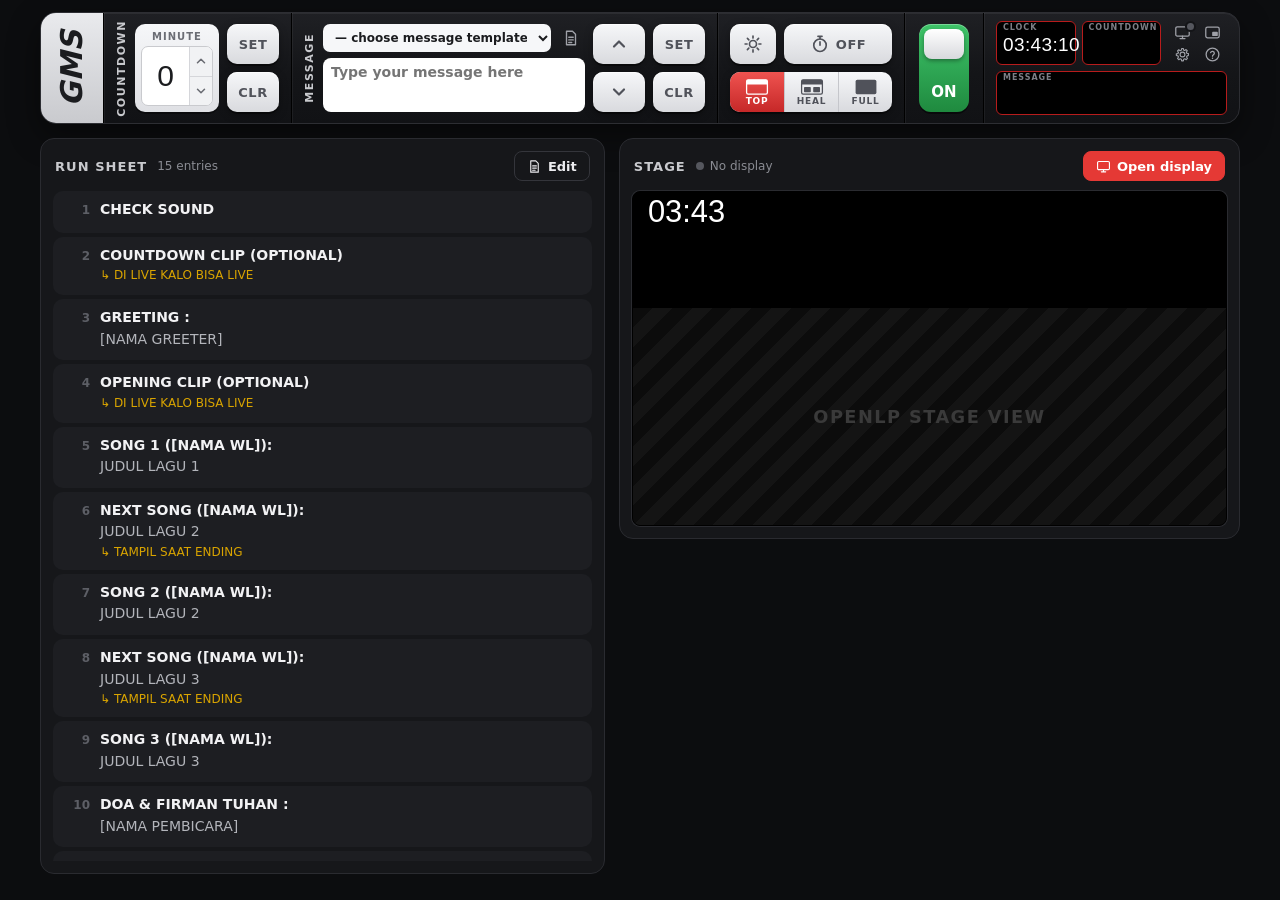
<file: app/index.html>
<!doctype html>
<html lang="en">
<head>
<meta charset="utf-8">
<meta name="viewport" content="width=device-width, initial-scale=1">
<!-- Lock-down: only this site's own scripts/styles; network only to OpenLP on this computer -->
<meta http-equiv="Content-Security-Policy" content="default-src 'none'; script-src 'self'; style-src 'self'; img-src 'self' data:; font-src 'self'; manifest-src 'self'; worker-src 'self'; connect-src 'self' http://localhost:* http://127.0.0.1:*; frame-src 'self'; base-uri 'none'; form-action 'none'; object-src 'none'">
<meta name="referrer" content="no-referrer">
<title>GMS Teleprompter</title>
<meta name="theme-color" content="#111214">
<link rel="icon" href="icons/icon.svg" type="image/svg+xml">
<link rel="apple-touch-icon" href="icons/icon-192.png">
<link rel="manifest" href="manifest.webmanifest">
<link rel="stylesheet" href="css/control.css?v=1.2">
</head>
<body>

<svg class="sprite" width="0" height="0" aria-hidden="true">
  <symbol id="i-sun" viewBox="0 0 24 24"><circle cx="12" cy="12" r="4.2" fill="none" stroke="currentColor" stroke-width="2"/><g stroke="currentColor" stroke-width="2" stroke-linecap="round"><path d="M12 2.5v2.4M12 19.1v2.4M2.5 12h2.4M19.1 12h2.4M5.3 5.3l1.7 1.7M17 17l1.7 1.7M5.3 18.7 7 17M17 7l1.7-1.7"/></g></symbol>
  <symbol id="i-watch" viewBox="0 0 24 24"><circle cx="12" cy="13.5" r="7.5" fill="none" stroke="currentColor" stroke-width="2"/><path d="M12 13.5V9.5M9.5 2.8h5M12 2.8V6" stroke="currentColor" stroke-width="2" stroke-linecap="round"/></symbol>
  <symbol id="i-doc" viewBox="0 0 24 24"><path d="M6 3h8l4 4v14H6z" fill="none" stroke="currentColor" stroke-width="1.8" stroke-linejoin="round"/><path d="M9 11h6M9 14.5h6M9 18h4" stroke="currentColor" stroke-width="1.8" stroke-linecap="round"/></symbol>
  <symbol id="i-gear" viewBox="0 0 24 24"><path d="M12 8.6a3.4 3.4 0 1 0 0 6.8 3.4 3.4 0 0 0 0-6.8Zm8.4 4.6v-2.4l-2.3-.5a6.6 6.6 0 0 0-.7-1.6l1.3-2-1.7-1.7-2 1.3a6.6 6.6 0 0 0-1.6-.7L13.2 3.6h-2.4l-.5 2.3a6.6 6.6 0 0 0-1.6.7l-2-1.3L5 7l1.3 2a6.6 6.6 0 0 0-.7 1.6l-2.3.5v2.4l2.3.5c.2.6.4 1.1.7 1.6L5 17.6 6.7 19.3l2-1.3c.5.3 1 .5 1.6.7l.5 2.3h2.4l.5-2.3c.6-.2 1.1-.4 1.6-.7l2 1.3 1.7-1.7-1.3-2c.3-.5.5-1 .7-1.6Z" fill="none" stroke="currentColor" stroke-width="1.6" stroke-linejoin="round"/></symbol>
  <symbol id="i-float" viewBox="0 0 24 24"><rect x="2.5" y="4.5" width="19" height="15" rx="2.5" fill="none" stroke="currentColor" stroke-width="1.8"/><rect x="11.5" y="11" width="8" height="6" rx="1.2" fill="currentColor"/></symbol>
  <symbol id="i-screen" viewBox="0 0 24 24"><rect x="2.5" y="4" width="19" height="13" rx="2" fill="none" stroke="currentColor" stroke-width="1.8"/><path d="M8.5 20.5h7M12 17v3.5" stroke="currentColor" stroke-width="1.8" stroke-linecap="round"/></symbol>
  <symbol id="i-up" viewBox="0 0 24 24"><path d="M6 15l6-6 6 6" fill="none" stroke="currentColor" stroke-width="2.6" stroke-linecap="round" stroke-linejoin="round"/></symbol>
  <symbol id="i-down" viewBox="0 0 24 24"><path d="M6 9l6 6 6-6" fill="none" stroke="currentColor" stroke-width="2.6" stroke-linecap="round" stroke-linejoin="round"/></symbol>
  <symbol id="i-top" viewBox="0 0 28 20"><rect x="1" y="1" width="26" height="18" rx="2" fill="none" stroke="currentColor" stroke-width="1.6"/><rect x="1" y="1" width="26" height="6" rx="1.5" fill="currentColor"/></symbol>
  <symbol id="i-heal" viewBox="0 0 28 20"><rect x="1" y="1" width="26" height="18" rx="2" fill="none" stroke="currentColor" stroke-width="1.6"/><rect x="1" y="1" width="26" height="6" rx="1.5" fill="currentColor"/><rect x="4" y="10" width="8.5" height="6.5" rx="1" fill="currentColor"/><rect x="15.5" y="10" width="8.5" height="6.5" rx="1" fill="currentColor"/></symbol>
  <symbol id="i-full" viewBox="0 0 28 20"><rect x="1" y="1" width="26" height="18" rx="2" fill="currentColor"/></symbol>
  <symbol id="i-play" viewBox="0 0 24 24"><path d="M8 5.5v13l10.5-6.5z" fill="currentColor"/></symbol>
  <symbol id="i-check" viewBox="0 0 24 24"><path d="M5 12.5l4.5 4.5L19 7.5" fill="none" stroke="currentColor" stroke-width="2.6" stroke-linecap="round" stroke-linejoin="round"/></symbol>
  <symbol id="i-help" viewBox="0 0 24 24"><circle cx="12" cy="12" r="9" fill="none" stroke="currentColor" stroke-width="1.8"/><path d="M9.4 9.3a2.7 2.7 0 0 1 5.2 1c0 1.8-2.6 2.3-2.6 4" fill="none" stroke="currentColor" stroke-width="1.8" stroke-linecap="round" stroke-linejoin="round"/><circle cx="12" cy="17.4" r="1.1" fill="currentColor"/></symbol>
</svg>

<div id="stripHome">
  <div id="strip" class="strip">
    <div class="logo"><span>GMS</span></div>

    <section class="sec sec-cd">
      <div class="vlabel">COUNTDOWN</div>
      <div class="minute">
        <label for="minutes">MINUTE</label>
        <div class="spin">
          <input id="minutes" type="number" inputmode="numeric" min="0" max="999" step="1" value="0" title="Set minute">
          <div class="arrows">
            <button type="button" id="minUp" tabindex="-1" aria-label="More"><svg><use href="#i-up"/></svg></button>
            <button type="button" id="minDown" tabindex="-1" aria-label="Less"><svg><use href="#i-down"/></svg></button>
          </div>
        </div>
      </div>
      <div class="col">
        <button type="button" class="key" id="cdSet" title="Start countdown">SET</button>
        <button type="button" class="key" id="cdClr" title="Clear countdown">CLR</button>
      </div>
    </section>

    <section class="sec sec-msg">
      <div class="vlabel">MESSAGE</div>
      <div class="msgcol">
        <div class="tplrow">
          <select id="tpl" title="Choose message template"></select>
          <button type="button" class="icon" id="editTpl" title="Edit message template"><svg><use href="#i-doc"/></svg></button>
        </div>
        <textarea id="msgInput" rows="2" spellcheck="false" placeholder="Type your message here" title="⌘↵ to set"></textarea>
      </div>
      <div class="col">
        <button type="button" class="key" id="prev" title="Previous entry (⌘↑)"><svg><use href="#i-up"/></svg></button>
        <button type="button" class="key" id="next" title="Next entry (⌘↓)"><svg><use href="#i-down"/></svg></button>
      </div>
      <div class="col">
        <button type="button" class="key" id="msgSet" title="Show message on stage (⌘↵)">SET</button>
        <button type="button" class="key" id="msgClr" title="Clear message">CLR</button>
      </div>
    </section>

    <section class="sec sec-tools">
      <div class="toolrow">
        <button type="button" class="key sq" id="blink" title="Blink the stage screen"><svg><use href="#i-sun"/></svg></button>
        <button type="button" class="key wide" id="ct" title="Big countdown (CT)"><svg><use href="#i-watch"/></svg><b id="ctState">OFF</b></button>
      </div>
      <div class="seg" role="radiogroup" aria-label="Display layout">
        <button type="button" data-mode="top" role="radio"><svg><use href="#i-top"/></svg><span>TOP</span></button>
        <button type="button" data-mode="heal" role="radio"><svg><use href="#i-heal"/></svg><span>HEAL</span></button>
        <button type="button" data-mode="full" role="radio"><svg><use href="#i-full"/></svg><span>FULL</span></button>
      </div>
    </section>

    <section class="sec sec-power">
      <button type="button" id="power" class="power on" title="Display on / off"><span class="knob"></span><b>ON</b></button>
    </section>

    <section class="sec sec-pv">
      <div class="pvrow">
        <div class="pv"><i>CLOCK</i><span id="pvClock">00:00:00</span></div>
        <div class="pv"><i>COUNTDOWN</i><span id="pvCd"></span></div>
        <div class="pvicons">
          <button type="button" class="icon" id="openDisplay" title="Open stage display"><svg><use href="#i-screen"/></svg><span class="dot" id="dispDot"></span></button>
          <button type="button" class="icon" id="floatBtn" title="Float this strip on top of other apps"><svg><use href="#i-float"/></svg></button>
          <button type="button" class="icon" id="settingsBtn" title="Settings"><svg><use href="#i-gear"/></svg></button>
          <button type="button" class="icon" id="helpBtn" title="Help: show lyrics from OpenLP or ProPresenter" aria-haspopup="dialog"><svg><use href="#i-help"/></svg></button>
        </div>
      </div>
      <div class="pv pv-msg"><i>MESSAGE</i><span id="pvMsg1"></span><span id="pvMsg2"></span></div>
    </section>
  </div>
  <div id="stripGhost" hidden>
    <span>Control strip is floating</span>
    <button type="button" id="unfloat" class="btn">Bring back</button>
  </div>
</div>

<main class="below">
  <section class="card run">
    <header>
      <h2>Run sheet</h2>
      <span class="muted" id="runCount"></span>
      <button type="button" class="btn ghost" id="editTpl2"><svg><use href="#i-doc"/></svg>Edit</button>
    </header>
    <ol id="runList"></ol>
  </section>

  <section class="side">
    <section class="card stagecard">
      <header>
        <h2>Stage</h2>
        <span class="status" id="dispStatus">No display</span>
        <button type="button" class="btn red" id="openDisplay2"><svg><use href="#i-screen"/></svg>Open display</button>
      </header>
      <div class="pvframe" id="pvFrame"><iframe id="stagePreview" src="display.html?preview" title="Stage preview" tabindex="-1"></iframe></div>
      <p class="hint" id="olpStatus"></p>
    </section>

    <section class="card healcard" id="healCard" hidden>
      <header>
        <h2>Healing queue</h2>
        <button type="button" class="btn red" id="healUpdate"><svg><use href="#i-check"/></svg>Update</button>
      </header>
      <div class="healgrid">
        <div>
          <div class="healhead"><b>Left</b><span>( B )</span><em id="healLCount">0</em></div>
          <textarea id="healL" spellcheck="false" placeholder="One name per line"></textarea>
          <button type="button" class="btn ghost" id="healLNext">Next ▸</button>
        </div>
        <div>
          <div class="healhead"><b>Right</b><span>( A )</span><em id="healRCount">0</em></div>
          <textarea id="healR" spellcheck="false" placeholder="One name per line"></textarea>
          <button type="button" class="btn ghost" id="healRNext">Next ▸</button>
        </div>
      </div>
      <p class="hint">Topmost name on each list is shown on the stage.</p>
    </section>
  </section>
</main>

<!-- Settings -->
<dialog id="settingsDlg" class="dlg">
  <form method="dialog" id="settingsForm">
    <header><h2>Settings</h2><button class="x" value="cancel" aria-label="Close">×</button></header>
    <div class="dlgbody">
      <fieldset>
        <legend>Stage screen</legend>
        <div class="row2">
          <select name="stageScreen" id="stageScreen"><option value="">Auto (the other screen)</option></select>
          <button type="button" class="btn ghost" id="detectScreens">Detect</button>
        </div>
      </fieldset>
      <fieldset>
        <legend>OpenLP stage view</legend>
        <label class="chk"><input type="checkbox" name="openlpEnabled"> Show under the teleprompter</label>
        <input name="openlpUrl" type="url" placeholder="http://localhost:4316/stage">
        <div class="row2">
          <select name="openlpPlacement">
            <option value="below">Below the TOP bar</option>
            <option value="behind">Behind the TOP bar</option>
          </select>
          <button type="button" class="btn ghost" id="reloadOlp">Reload</button>
        </div>
      </fieldset>
      <div class="cols">
        <fieldset>
          <legend>Normal mode <small>TOP · HEAL · CT</small></legend>
          <label>Width <input name="normalWidth" type="number" min="600" max="9999"></label>
          <label>Height <input name="normalHeight" type="number" min="50" max="9999"></label>
          <label>Clock size <input name="normalClockSize" type="number" min="1" max="500"></label>
          <label>Countdown size <input name="normalCountdownSize" type="number" min="1" max="500"></label>
          <label>Message size <input name="normalMessageSize" type="number" min="1" max="500"></label>
          <label>Message align <select name="normalMessageAlign"><option value="center">Center</option><option value="left">Left</option><option value="right">Right</option></select></label>
        </fieldset>
        <fieldset>
          <legend>Fullscreen mode <small>FULL</small></legend>
          <label>Width <input name="fullWidth" type="number" min="600" max="9999"></label>
          <label>Height <input name="fullHeight" type="number" min="50" max="9999"></label>
          <label>Clock size <input name="fullClockSize" type="number" min="1" max="500"></label>
          <label>Countdown size <input name="fullCountdownSize" type="number" min="1" max="500"></label>
          <label>Message size <input name="fullMessageSize" type="number" min="1" max="500"></label>
          <label>Message align <select name="fullMessageAlign"><option value="center">Center</option><option value="left">Left</option><option value="right">Right</option></select></label>
        </fieldset>
      </div>
      <fieldset>
        <legend>Healing queue titles</legend>
        <div class="row2"><input name="healLeftTitle" placeholder="LEFT - B"><input name="healRightTitle" placeholder="RIGHT - A"></div>
      </fieldset>
    </div>
    <footer>
      <span class="muted">Version <span id="ver"></span> · based on 5.4B</span>
      <button type="button" class="btn ghost" id="resetSettings">Reset to default</button>
      <button type="submit" class="btn red" value="save" id="saveSettings">Save</button>
    </footer>
  </form>
</dialog>

<!-- Template editor -->
<dialog id="tplDlg" class="dlg">
  <form method="dialog" id="tplForm">
    <header><h2>Message template</h2><button class="x" value="cancel" aria-label="Close">×</button></header>
    <div class="dlgbody">
      <p class="hint">Separate entries with blank lines · text after <code>--&gt;</code> is a note for the operator</p>
      <textarea id="tplText" spellcheck="false"></textarea>
    </div>
    <footer>
      <label class="btn ghost file">Import .txt<input type="file" id="tplImport" accept=".txt,text/plain" hidden></label>
      <button type="button" class="btn ghost" id="tplExport">Export .txt</button>
      <span class="spacer"></span>
      <button type="submit" class="btn red" value="save" id="tplSave">Save</button>
    </footer>
  </form>
</dialog>

<!-- Help: lyrics from OpenLP / ProPresenter -->
<dialog id="helpDlg" class="dlg help" aria-labelledby="helpTitle">
  <form method="dialog">
    <header><h2 id="helpTitle">Show lyrics under the teleprompter</h2><button class="x" value="cancel" aria-label="Close">×</button></header>
    <div class="tabs" role="tablist" aria-label="Lyrics software">
      <button type="button" role="tab" id="tab-openlp" aria-controls="panel-openlp" data-tab="openlp">OpenLP</button>
      <button type="button" role="tab" id="tab-propresenter" aria-controls="panel-propresenter" data-tab="propresenter">ProPresenter</button>
    </div>
    <div class="dlgbody">

      <section class="tabpanel" role="tabpanel" id="panel-openlp" aria-labelledby="tab-openlp">
        <p class="lead">OpenLP has its own web <b>stage view</b>. The stage display shows it underneath the teleprompter strip, so the lyrics follow OpenLP live with nothing extra to install.</p>
        <ol class="steps">
          <li>
            <h3>Turn on OpenLP's remote</h3>
            <p>In OpenLP, open <b>Settings › Configure OpenLP… › Remote Interface</b>. Note the <b>Stage view URL</b> (normally <code>http://localhost:4316/stage</code>).</p>
          </li>
          <li>
            <h3>Point the teleprompter at it</h3>
            <p>Open <b>Settings</b> (gear icon) › <b>OpenLP stage view</b>. Tick <b>Show under the teleprompter</b>, paste the URL, choose <b>Below</b> or <b>Behind the TOP bar</b>, then press <b>Save</b>.</p>
          </li>
          <li>
            <h3>Open the stage display</h3>
            <p>Click the screen icon (or <b>Open display</b>) and click the display once to go full screen. If Chrome asks to allow access to devices on your local network, choose <b>Allow</b>.</p>
          </li>
          <li>
            <h3>Check it</h3>
            <p>The Stage card shows <b>OpenLP stage view connected</b>. Put a song live in OpenLP; the lyric appears under the strip.</p>
          </li>
        </ol>
        <div class="note">
          <b>Run OpenLP on this same Mac.</b> The page is served over https, so the browser only lets it load OpenLP from <code>localhost</code>. An address like <code>http://192.168.x.x:4316</code> will be blocked.
        </div>
        <details>
          <summary>Not showing? / Change the lyric style</summary>
          <ul>
            <li><b>“Waiting for OpenLP…”</b>: make sure OpenLP is open and the port matches the one in Remote Interface. Then press <b>Reload</b> in Settings.</li>
            <li><b>Custom look</b>: in OpenLP choose <b>Tools › Open Data Folder</b>. Make a folder <code>stages/sm/</code> with <code>stage.html</code>, <code>stage.css</code> and <code>stage.js</code> (copy OpenLP's custom stage view sample). Then use <code>http://localhost:4316/stage/sm</code> as the URL. This lets you hide OpenLP's own clock and size the lyrics for the area under the strip.</li>
          </ul>
        </details>
        <div class="helpactions"><button type="button" class="btn red" id="helpToSettings"><svg><use href="#i-gear"/></svg>Open Settings</button></div>
      </section>

      <section class="tabpanel" role="tabpanel" id="panel-propresenter" aria-labelledby="tab-propresenter" hidden>
        <p class="lead">ProPresenter has no web stage view to embed, so it works the other way round: <b>ProPresenter's stage screen</b> shows the lyrics, and the teleprompter strip is brought into it as live video over <b>NDI</b>.</p>
        <ol class="steps">
          <li>
            <h3>Let ProPresenter draw the lyrics</h3>
            <p>Here, open <b>Settings</b> (gear icon) › <b>OpenLP stage view</b>, untick <b>Show under the teleprompter</b>, press <b>Save</b>, and use <b>TOP</b> mode.</p>
          </li>
          <li>
            <h3>Send the stage display over NDI</h3>
            <p>Open the stage display (screen icon) on a spare screen or window. Capture that window as an NDI source, for example with <b>OBS + the DistroAV (NDI) plugin</b> or <b>NDI Tools</b> screen capture.</p>
          </li>
          <li>
            <h3>Add it to ProPresenter</h3>
            <p>In ProPresenter, add that NDI source as a <b>Live Video</b> input.</p>
          </li>
          <li>
            <h3>Build a stage layout</h3>
            <p>In ProPresenter's stage layout editor, put a shape filled with the <b>Live Video</b> input across the top. Add <b>Current Slide Text</b> (and <b>Next Slide Text</b>) below it, then assign the layout to the stage screen.</p>
          </li>
        </ol>
        <div class="note">
          Keep operating from this control strip as usual: messages, countdown and blink go through the NDI feed, and the lyrics follow ProPresenter. NDI adds about 1–2 frames of delay.
        </div>
      </section>

    </div>
  </form>
</dialog>

<div id="toast" role="status" aria-live="polite"></div>

<script src="js/common.js?v=1.2"></script>
<script src="js/control.js?v=1.2"></script>
</body>
</html>
</file>
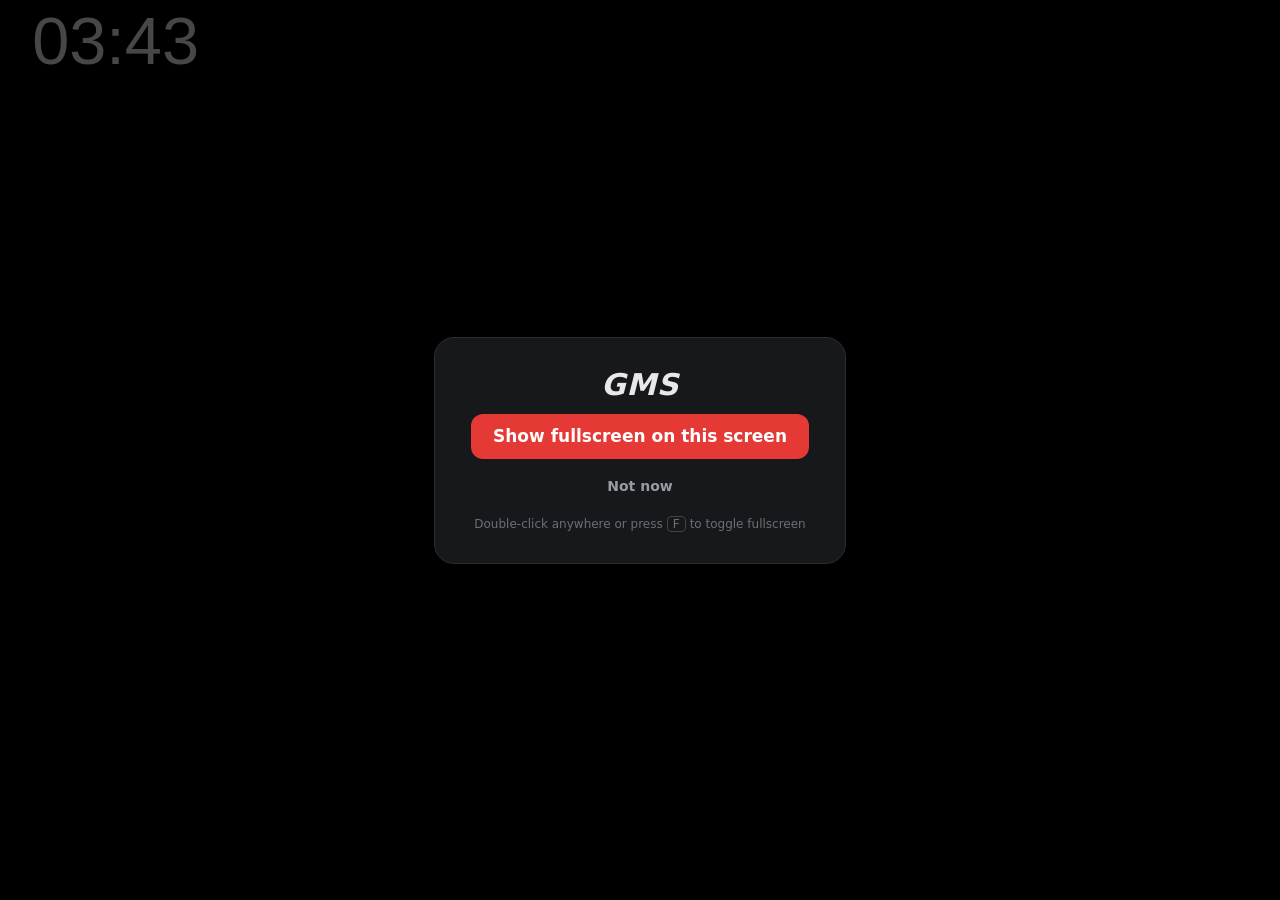
<file: app/display.html>
<!doctype html>
<html lang="en">
<head>
<meta charset="utf-8">
<meta name="viewport" content="width=device-width, initial-scale=1">
<!-- Lock-down: only this site's own scripts/styles; network and frames only to OpenLP on this computer -->
<meta http-equiv="Content-Security-Policy" content="default-src 'none'; script-src 'self'; style-src 'self'; img-src 'self' data:; font-src 'self'; connect-src 'self' http://localhost:* http://127.0.0.1:*; frame-src http://localhost:* http://127.0.0.1:*; base-uri 'none'; form-action 'none'; object-src 'none'">
<meta name="referrer" content="no-referrer">
<title>GMS Teleprompter · Stage</title>
<link rel="icon" href="icons/icon.svg" type="image/svg+xml">
<link rel="stylesheet" href="css/display.css?v=1.2">
</head>
<body>
  <!-- layer 0: OpenLP stage view (what used to sit underneath the always-on-top bar) -->
  <!-- sandbox: OpenLP may run its own scripts but cannot navigate this page, open pop-ups, submit forms or show dialogs -->
  <iframe id="openlp" title="OpenLP stage view" sandbox="allow-scripts allow-same-origin" allow="local-network-access; local-network; loopback-network" referrerpolicy="no-referrer" hidden></iframe>
  <div id="openlpPlaceholder" hidden><span>OpenLP stage view</span></div>

  <!-- layer 1: teleprompter -->
  <div id="stage">
    <div id="canvas">
      <div class="box" id="clockBox"><span id="clock">00:00</span></div>
      <div class="box" id="cdBox"><span id="cd"></span></div>
      <div class="box" id="msgBox"><div id="msg"></div></div>
      <div id="heal" hidden>
        <div class="heal-rule"></div>
        <div class="heal-col" id="healL">
          <div class="heal-title"></div>
          <div class="heal-count">0</div>
          <div class="heal-name"></div>
        </div>
        <div class="heal-col" id="healR">
          <div class="heal-title"></div>
          <div class="heal-count">0</div>
          <div class="heal-name"></div>
        </div>
      </div>
    </div>
  </div>

  <div id="blink"></div>

  <div id="start" hidden>
    <div class="start-card">
      <div class="start-logo">GMS</div>
      <button id="goFull" type="button">Show fullscreen on <b id="screenName">this screen</b></button>
      <button id="dismiss" type="button" class="ghost">Not now</button>
      <p>Double-click anywhere or press <kbd>F</kbd> to toggle fullscreen</p>
    </div>
  </div>

<script src="js/common.js?v=1.2"></script>
<script src="js/display.js?v=1.2"></script>
</body>
</html>
</file>
<file: app/css/control.css>
:root {
  --bg: #0c0d0f;
  --card: #16171a;
  --card-2: #1d1e22;
  --line: #2a2b30;
  --text: #ececef;
  --muted: #8a8c93;
  --red: #e53935;
  --red-2: #c62828;
  --green: #2fae55;
  --yellow: #ffd60a;
  --key-top: #f6f7f9;
  --key-bot: #d9dade;
  --key-text: #50525a;
  --stage-font: Impact, "Haettenschweiler", "Arial Narrow Bold", sans-serif;
  --ui: -apple-system, BlinkMacSystemFont, "SF Pro Text", "Segoe UI", Roboto, system-ui, sans-serif;
  --strip-w: 1200px;
  color-scheme: dark;
}
* { box-sizing: border-box; }
html, body { margin: 0; background: var(--bg); color: var(--text); font: 14px/1.4 var(--ui); }
body { min-height: 100vh; padding: 12px 16px 24px; }
body.pip { padding: 0; min-height: 0; background: #0b0c0e; overflow: hidden; }
button, input, select, textarea { font: inherit; color: inherit; }
button { cursor: pointer; }
svg { width: 18px; height: 18px; flex: none; }
svg.sprite { position: absolute; width: 0; height: 0; overflow: hidden; }

/* ============ control strip ============ */
#stripHome { display: flex; justify-content: center; }
.strip {
  width: var(--strip-w); height: 112px; flex: none;
  display: flex; align-items: stretch;
  background: linear-gradient(180deg, #1f2024 0%, #141518 55%, #111215 100%);
  border: 1px solid #2d2e33; border-radius: 16px;
  box-shadow: 0 1px 0 rgba(255,255,255,.06) inset, 0 12px 32px rgba(0,0,0,.45);
  overflow: hidden; user-select: none;
}
body.pip .strip { border-radius: 0; border: 0; box-shadow: none; }
.logo { width: 62px; flex: none; display: flex; align-items: center; justify-content: center; background: linear-gradient(180deg, #e9eaed, #c9cace); }
.logo span { transform: rotate(-90deg); font: italic 900 30px/1 var(--ui); letter-spacing: .01em; color: #1b1c1f; }
.sec { display: flex; align-items: center; gap: 8px; padding: 0 12px; border-left: 1px solid #000; box-shadow: inset 1px 0 0 rgba(255,255,255,.05); }
.vlabel { writing-mode: vertical-rl; transform: rotate(180deg); font: 700 11px/1 var(--ui); letter-spacing: .14em; color: #c9cace; }
.col { display: flex; flex-direction: column; gap: 8px; }

.key {
  display: inline-flex; align-items: center; justify-content: center; gap: 6px;
  min-width: 52px; height: 40px; padding: 0 10px;
  border: 0; border-radius: 10px;
  background: linear-gradient(180deg, var(--key-top), var(--key-bot));
  color: var(--key-text); font: 800 13px/1 var(--ui); letter-spacing: .04em;
  box-shadow: 0 1px 0 rgba(255,255,255,.7) inset, 0 2px 0 rgba(0,0,0,.45), 0 3px 8px rgba(0,0,0,.35);
  transition: transform .06s, background .12s, color .12s;
}
.key:hover { background: linear-gradient(180deg, #ef5350, var(--red-2)); color: #fff; }
.key:active, .key.flash { transform: translateY(1px); box-shadow: 0 1px 0 rgba(0,0,0,.45); background: linear-gradient(180deg, #d32f2f, #a61d1d); color: #fff; }
.key:focus-visible, .icon:focus-visible, .seg button:focus-visible { outline: 2px solid #fff; outline-offset: 2px; }
.key svg { width: 20px; height: 20px; }
.icon { position: relative; display: inline-flex; align-items: center; justify-content: center; width: 30px; height: 30px; border: 0; border-radius: 8px; background: transparent; color: #9fa1a8; }
.icon:hover { color: #fff; background: rgba(255,255,255,.08); }

/* countdown */
.minute { width: 84px; height: 88px; border-radius: 10px; background: linear-gradient(180deg, #f6f7f9, #dfe0e4); padding: 6px 6px 6px; display: flex; flex-direction: column; gap: 4px; box-shadow: 0 2px 0 rgba(0,0,0,.4); }
.minute label { font: 800 10px/1 var(--ui); letter-spacing: .1em; color: #6b6d74; text-align: center; padding-top: 2px; }
.spin { flex: 1; display: flex; border-radius: 7px; background: #fff; border: 1px solid #c9cace; overflow: hidden; }
.spin input { width: 100%; min-width: 0; border: 0; background: transparent; color: #1b1c1f; font: 400 30px/1 var(--stage-font); text-align: center; padding: 0; -moz-appearance: textfield; }
.spin input::-webkit-outer-spin-button, .spin input::-webkit-inner-spin-button { -webkit-appearance: none; margin: 0; }
.spin input:focus { outline: none; background: #fff8e1; }
.arrows { display: flex; flex-direction: column; border-left: 1px solid #d5d6da; }
.arrows button { flex: 1; width: 22px; border: 0; background: #f1f2f4; color: #6b6d74; padding: 0; display: flex; align-items: center; justify-content: center; }
.arrows button:hover { background: var(--red); color: #fff; }
.arrows button + button { border-top: 1px solid #d5d6da; }
.arrows svg { width: 14px; height: 14px; }

/* message */
.msgcol { width: 262px; display: flex; flex-direction: column; gap: 6px; }
.tplrow { display: flex; gap: 6px; align-items: center; }
.tplrow select { flex: 1; min-width: 0; height: 28px; border-radius: 7px; border: 0; background: #f6f7f9; color: #1b1c1f; padding: 0 8px; font: 600 12px/1 var(--ui); }
.tplrow .icon { width: 28px; height: 28px; }
#msgInput { height: 54px; resize: none; border-radius: 8px; border: 0; background: #fff; color: #111; padding: 6px 8px; font: 600 14px/1.25 var(--ui); }
#msgInput:focus, .tplrow select:focus { outline: 2px solid var(--red); outline-offset: 0; }
#msgInput.dirty { box-shadow: inset 0 0 0 2px var(--yellow); }

/* tools */
.sec-tools { flex-direction: column; justify-content: center; gap: 8px; }
.toolrow { display: flex; gap: 8px; width: 100%; }
.key.sq { min-width: 46px; width: 46px; }
.key.wide { flex: 1; }
.key.wide b { font-weight: 800; }
#ct.on { background: linear-gradient(180deg, #ef5350, var(--red-2)); color: #fff; }
.seg { display: flex; border-radius: 10px; overflow: hidden; background: linear-gradient(180deg, var(--key-top), var(--key-bot)); box-shadow: 0 2px 0 rgba(0,0,0,.45), 0 3px 8px rgba(0,0,0,.35); }
.seg button { width: 54px; height: 40px; border: 0; background: transparent; color: var(--key-text); display: flex; flex-direction: column; align-items: center; justify-content: center; gap: 2px; font: 800 9px/1 var(--ui); letter-spacing: .08em; }
.seg button + button { border-left: 1px solid #c5c6cb; }
.seg button svg { width: 24px; height: 16px; }
.seg button:hover { color: var(--red); }
.seg button.sel { background: linear-gradient(180deg, #ef5350, var(--red-2)); color: #fff; }

/* power */
.sec-power { padding: 0 14px; }
.power { position: relative; width: 50px; height: 88px; border: 0; border-radius: 12px; padding: 0; display: flex; flex-direction: column; justify-content: flex-end; align-items: center; padding-bottom: 12px; font: 900 15px/1 var(--ui); color: #fff; box-shadow: 0 2px 0 rgba(0,0,0,.5), inset 0 1px 0 rgba(255,255,255,.3); transition: background .2s; }
.power .knob { position: absolute; left: 5px; right: 5px; height: 30px; border-radius: 8px; background: linear-gradient(180deg, #ffffff, #d8d9dd); box-shadow: 0 2px 4px rgba(0,0,0,.35); transition: top .2s ease; }
.power.on { background: linear-gradient(180deg, #3fc56a, #1f8a3f); }
.power.on .knob { top: 5px; }
.power.off { background: linear-gradient(180deg, #ef5350, #a61d1d); justify-content: flex-start; padding-top: 12px; padding-bottom: 0; }
.power.off .knob { top: 53px; }

/* preview */
.sec-pv { flex: 1; flex-direction: column; align-items: stretch; justify-content: center; gap: 6px; padding: 0 12px; }
.pvrow { display: flex; gap: 6px; align-items: stretch; }
.pv { position: relative; background: #000; border: 1px solid #b71c1c; border-radius: 6px; padding: 13px 6px 3px; min-width: 0; }
.pv i { position: absolute; top: 2px; left: 6px; font: 600 8px/1 var(--ui); letter-spacing: .12em; color: #7d7f86; font-style: normal; }
.pvrow .pv { flex: 1; text-align: center; }
.pvrow .pv span { font: 400 19px/1 var(--stage-font); color: #fff; font-variant-numeric: tabular-nums; letter-spacing: .02em; }
#pvCd { color: var(--yellow); }
#pvCd.red { color: #ff4d3d; }
.pvicons { display: grid; grid-template-columns: 1fr 1fr; grid-template-rows: 1fr 1fr; gap: 0; width: 60px; }
.pvicons .icon { width: 30px; height: 22px; }
.pvicons .icon svg { width: 17px; height: 17px; }
.dot { position: absolute; right: 3px; top: 2px; width: 7px; height: 7px; border-radius: 50%; background: #55575e; box-shadow: 0 0 0 2px #141518; }
.dot.ok { background: #3fc56a; }
.dot.warn { background: var(--yellow); }
.pv-msg { height: 44px; display: flex; flex-direction: column; justify-content: center; padding-top: 10px; overflow: hidden; }
.pv-msg span { display: block; font: 400 14px/1.1 var(--stage-font); color: #fff; white-space: nowrap; overflow: hidden; text-overflow: ellipsis; text-align: center; letter-spacing: .02em; }

#stripGhost { width: var(--strip-w); height: 112px; border: 1px dashed #3a3b40; border-radius: 16px; display: flex; align-items: center; justify-content: center; gap: 14px; color: var(--muted); }
#stripGhost[hidden] { display: none; }

/* ============ below the strip ============ */
.below { max-width: var(--strip-w); margin: 14px auto 0; display: grid; grid-template-columns: minmax(0, 1fr) minmax(0, 1.1fr); gap: 14px; align-items: start; }
.side { display: grid; gap: 14px; }
.card { background: var(--card); border: 1px solid var(--line); border-radius: 14px; padding: 12px; }
.card header { display: flex; align-items: center; gap: 10px; margin: 0 2px 10px; }
.card h2 { margin: 0; font: 700 13px/1 var(--ui); letter-spacing: .08em; text-transform: uppercase; color: #c9cace; }
.card header .btn:last-child { margin-left: auto; }
.muted { color: var(--muted); font-size: 12px; }
.hint { margin: 8px 2px 0; color: var(--muted); font-size: 12px; }
.hint:empty { display: none; }

.btn { display: inline-flex; align-items: center; gap: 6px; height: 30px; padding: 0 12px; border-radius: 8px; border: 1px solid #34353b; background: var(--card-2); color: var(--text); font: 600 13px/1 var(--ui); }
.btn:hover { border-color: #55575e; }
.btn.red { background: var(--red); border-color: var(--red); color: #fff; }
.btn.red:hover { background: #f05350; }
.btn.ghost { background: transparent; }
.btn svg { width: 15px; height: 15px; }
.btn.file { cursor: pointer; }

/* run sheet */
#runList { list-style: none; margin: 0; padding: 0; display: grid; gap: 4px; max-height: calc(100vh - 230px); overflow: auto; counter-reset: run; }
#runList li { counter-increment: run; display: grid; grid-template-columns: 26px 1fr auto; gap: 2px 10px; align-items: center; padding: 8px 10px; border-radius: 10px; background: var(--card-2); border: 1px solid transparent; cursor: pointer; }
#runList li::before { content: counter(run); grid-row: span 3; align-self: start; color: #5d5f66; font: 700 12px/20px var(--ui); text-align: right; }
#runList li:hover { border-color: #3a3b40; }
#runList li.sel { border-color: #e8e8ea; }
#runList li.live { background: #2a1214; border-color: var(--red); }
#runList .t1 { font-weight: 700; color: #f2f2f4; white-space: pre-wrap; overflow-wrap: anywhere; }
#runList .t2 { grid-column: 2; color: #b3b5bb; white-space: pre-wrap; overflow-wrap: anywhere; }
#runList .note { grid-column: 2; color: #d9a400; font-size: 12px; }
#runList .note::before { content: "↳ "; }
#runList .tag { grid-column: 3; grid-row: 1; font: 800 10px/1 var(--ui); letter-spacing: .1em; padding: 4px 6px; border-radius: 5px; background: var(--red); color: #fff; visibility: hidden; }
#runList li.live .tag { visibility: visible; }
#runList li .go { grid-column: 3; grid-row: 1; width: 28px; height: 24px; border: 0; border-radius: 6px; background: transparent; color: #8a8c93; display: none; align-items: center; justify-content: center; }
#runList li:hover .go { display: inline-flex; }
#runList li.live:hover .go { display: none; }
#runList li .go:hover { background: var(--red); color: #fff; }
#runList li .go svg { width: 14px; height: 14px; }

/* stage preview */
.status { font-size: 12px; color: var(--muted); display: inline-flex; align-items: center; gap: 6px; }
.status::before { content: ""; width: 8px; height: 8px; border-radius: 50%; background: #55575e; }
.status.ok::before { background: #3fc56a; }
.status.warn::before { background: var(--yellow); }
.pvframe { position: relative; width: 100%; aspect-ratio: 16 / 9; border-radius: 8px; overflow: hidden; background: #000; border: 1px solid #000; box-shadow: 0 0 0 1px #2a2b30; }
.pvframe iframe { position: absolute; inset: 0; width: 100%; height: 100%; border: 0; pointer-events: none; }

/* healing */
.healgrid { display: grid; grid-template-columns: 1fr 1fr; gap: 12px; }
.healhead { display: flex; align-items: baseline; gap: 6px; margin-bottom: 6px; }
.healhead b { font-size: 15px; }
.healhead span { color: var(--muted); font-size: 12px; }
.healhead em { margin-left: auto; font: 400 22px/1 var(--stage-font); font-style: normal; color: var(--yellow); }
.healgrid textarea { width: 100%; height: 190px; resize: vertical; border-radius: 8px; border: 0; background: #fff; color: #111; padding: 8px; font: 600 14px/1.45 var(--ui); }
.healgrid textarea:focus { outline: 2px solid var(--red); }
.healgrid .btn { margin-top: 6px; width: 100%; justify-content: center; }

/* dialogs */
.dlg { width: min(720px, calc(100vw - 32px)); max-height: calc(100vh - 40px); padding: 0; border: 1px solid #34353b; border-radius: 16px; background: var(--card); color: var(--text); box-shadow: 0 30px 80px rgba(0,0,0,.6); }
.dlg::backdrop { background: rgba(0,0,0,.6); }
.dlg form { display: flex; flex-direction: column; max-height: calc(100vh - 40px); }
.dlg header { display: flex; align-items: center; padding: 14px 16px; border-bottom: 1px solid var(--line); }
.dlg header h2 { margin: 0; font: 700 13px/1 var(--ui); letter-spacing: .08em; text-transform: uppercase; }
.dlg .x { margin-left: auto; width: 28px; height: 28px; border-radius: 8px; border: 0; background: transparent; color: var(--muted); font-size: 20px; line-height: 1; }
.dlg .x:hover { background: var(--red); color: #fff; }
.dlgbody { padding: 14px 16px; overflow: auto; display: grid; gap: 12px; }
.dlg footer { display: flex; align-items: center; gap: 8px; padding: 12px 16px; border-top: 1px solid var(--line); }
.dlg footer .muted { margin-right: auto; }
.dlg .spacer { flex: 1; }
fieldset { margin: 0; border: 1px solid var(--line); border-radius: 12px; padding: 10px 12px 12px; display: grid; gap: 8px; }
legend { padding: 0 6px; font: 700 11px/1 var(--ui); letter-spacing: .1em; text-transform: uppercase; color: #b3b5bb; }
legend small { color: var(--muted); font-weight: 600; letter-spacing: .04em; margin-left: 4px; }
.cols { display: grid; grid-template-columns: 1fr 1fr; gap: 12px; }
fieldset label { display: grid; grid-template-columns: 1fr 110px; align-items: center; gap: 8px; color: #cfd0d4; font-size: 13px; }
fieldset input, fieldset select { height: 30px; border-radius: 7px; border: 1px solid #34353b; background: #0f1012; padding: 0 8px; min-width: 0; }
fieldset input:focus, fieldset select:focus { outline: 2px solid var(--red); outline-offset: -1px; }
.row2 { display: flex; gap: 8px; }
.row2 > * { flex: 1; }
.row2 > .btn { flex: none; }
label.chk { display: flex; gap: 8px; align-items: center; }
label.chk input { width: 16px; height: 16px; accent-color: var(--red); }
#tplText { width: 100%; min-height: 52vh; resize: vertical; border-radius: 10px; border: 0; background: #fff; color: #111; padding: 12px; font: 600 14px/1.5 ui-monospace, "SF Mono", Menlo, monospace; }
#tplText:focus { outline: 2px solid var(--red); }
.dlg .hint { margin: 0; }
code { background: #26272b; padding: 1px 5px; border-radius: 4px; }

/* help dialog */
.dlg.help { width: min(680px, calc(100vw - 32px)); }
.dlg.help form { height: min(760px, calc(100vh - 40px)); }   /* same height for both tabs, so switching doesn't make the dialog jump */
.dlg.help .dlgbody { flex: 1; align-content: start; }
.tabs { display: flex; gap: 4px; padding: 10px 16px 0; border-bottom: 1px solid var(--line); }
.tabs button { position: relative; height: 34px; padding: 0 14px; border: 0; border-radius: 8px 8px 0 0; background: transparent; color: var(--muted); font: 700 13px/1 var(--ui); letter-spacing: .02em; }
.tabs button:hover { color: var(--text); }
.tabs button[aria-selected="true"] { color: #fff; background: var(--card-2); }
.tabs button[aria-selected="true"]::after { content: ""; position: absolute; left: 10px; right: 10px; bottom: -1px; height: 2px; border-radius: 2px; background: var(--red); }
.tabs button:focus-visible { outline: 2px solid #fff; outline-offset: -2px; }
.tabpanel { display: grid; gap: 12px; }
.tabpanel[hidden] { display: none; }
.help .lead { margin: 0; color: #cfd0d4; line-height: 1.5; }
.steps { list-style: none; margin: 0; padding: 0; display: grid; gap: 8px; counter-reset: step; }
.steps li { counter-increment: step; position: relative; padding: 10px 12px 10px 48px; border-radius: 10px; background: var(--card-2); border: 1px solid var(--line); }
.steps li::before { content: counter(step); position: absolute; left: 12px; top: 10px; width: 24px; height: 24px; border-radius: 50%; background: var(--red); color: #fff; font: 800 12px/24px var(--ui); text-align: center; }
.steps h3 { margin: 2px 0 4px; font: 700 14px/1.3 var(--ui); color: #f2f2f4; }
.steps p { margin: 0; color: #b3b5bb; line-height: 1.5; }
.steps b, .help .note b, .help details b { color: #e6e7ea; font-weight: 700; }
.help .note { padding: 10px 12px; border-radius: 10px; border: 1px solid #5a4a12; background: #221d0c; color: #d9cfa6; line-height: 1.5; }
.help details { border: 1px solid var(--line); border-radius: 10px; padding: 0 12px; }
.help summary { cursor: pointer; padding: 10px 0; font-weight: 700; color: #cfd0d4; }
.help details ul { margin: 0 0 10px; padding-left: 18px; color: #b3b5bb; display: grid; gap: 6px; line-height: 1.5; }
.helpactions { display: flex; justify-content: flex-end; }

#toast { position: fixed; left: 50%; bottom: 24px; transform: translate(-50%, 20px); opacity: 0; pointer-events: none; background: #f2f2f4; color: #111; padding: 10px 16px; border-radius: 10px; font-weight: 600; box-shadow: 0 10px 30px rgba(0,0,0,.5); transition: opacity .2s, transform .2s; z-index: 50; }
#toast.show { opacity: 1; transform: translate(-50%, 0); }

@media (max-width: 860px) {
  .below { grid-template-columns: 1fr; }
  .cols { grid-template-columns: 1fr; }
}
</file>
<file: app/css/display.css>
:root {
  --stage-font: Impact, "Haettenschweiler", "Anton", "Arial Narrow Bold", "Helvetica Neue", sans-serif;
  --cd: #ffff00;
  --cd-red: #ff2a1a;
  --name: #ffff00;
}
* { box-sizing: border-box; }
html, body { margin: 0; height: 100%; background: #000; overflow: hidden; color: #fff; cursor: none; }
body.cursor { cursor: default; }

#openlp, #openlpPlaceholder {
  position: fixed; left: 0; right: 0; top: 0; bottom: 0;
  width: 100%; height: 100%; border: 0; background: #000; z-index: 0;
  transition: top .5s ease, height .5s ease;
}
#openlpPlaceholder {
  display: flex; align-items: center; justify-content: center;
  background: repeating-linear-gradient(135deg, #0c0c0c 0 14px, #141414 14px 28px);
  color: #3a3a3a; font: 600 clamp(10px, 3vw, 28px)/1 system-ui, -apple-system, sans-serif; letter-spacing: .08em; text-transform: uppercase;
}
#openlpPlaceholder[hidden], #openlp[hidden] { display: none; }

#stage { position: fixed; inset: 0; z-index: 1; pointer-events: none; transition: opacity .5s ease; }
#stage.off { opacity: 0; }
#canvas { position: absolute; left: 0; top: 0; transform-origin: 0 0; background: #000; }

.box { position: absolute; overflow: hidden; display: flex; justify-content: center; align-items: center; }
.box span, #msg, .heal-col > div { font-family: var(--stage-font); font-weight: normal; line-height: 1.12; }
#clock { color: #fff; white-space: nowrap; }
#cd { color: var(--cd); white-space: nowrap; line-height: 1; }
#cd.red { color: var(--cd-red); }
#msgBox { align-items: flex-start; }
#msg { width: 100%; color: #fff; white-space: pre-wrap; overflow-wrap: anywhere; padding: 0 .12em; }

#heal { position: absolute; left: 0; right: 0; display: grid; grid-template-columns: 1fr 1fr; column-gap: 4%; padding: 0 1%; }
#heal[hidden] { display: none; }
.heal-rule { position: absolute; left: 0; right: 0; top: 0; background: #fff; }
.heal-col { display: grid; text-align: center; overflow: hidden; }
.heal-title { color: #fff; }
.heal-count { color: #fff; line-height: .95 !important; }
.heal-name { color: var(--name); white-space: pre-wrap; overflow-wrap: anywhere; }

#blink { position: fixed; inset: 0; z-index: 5; display: none; background: #000; }
#blink.on { display: block; }

#start { position: fixed; inset: 0; z-index: 9; display: flex; align-items: center; justify-content: center; background: rgba(0,0,0,.72); cursor: default; }
#start[hidden] { display: none; }
.start-card { display: flex; flex-direction: column; align-items: center; gap: 14px; padding: 32px 36px; border-radius: 20px; background: #17181b; border: 1px solid #2c2d31; box-shadow: 0 20px 60px rgba(0,0,0,.6); font-family: system-ui, -apple-system, sans-serif; }
.start-logo { font: italic 900 30px/1 system-ui, -apple-system, sans-serif; letter-spacing: .02em; color: #e8e8ea; }
.start-card button { font: 600 17px/1 system-ui, -apple-system, sans-serif; padding: 14px 22px; border-radius: 12px; border: 0; background: #e53935; color: #fff; cursor: pointer; }
.start-card button.ghost { background: transparent; color: #9a9ba1; padding: 6px 10px; font-size: 14px; }
.start-card p { margin: 4px 0 0; color: #6d6e74; font-size: 12px; }
kbd { border: 1px solid #444; border-radius: 4px; padding: 0 5px; }
body.preview { cursor: default; }
</file>
